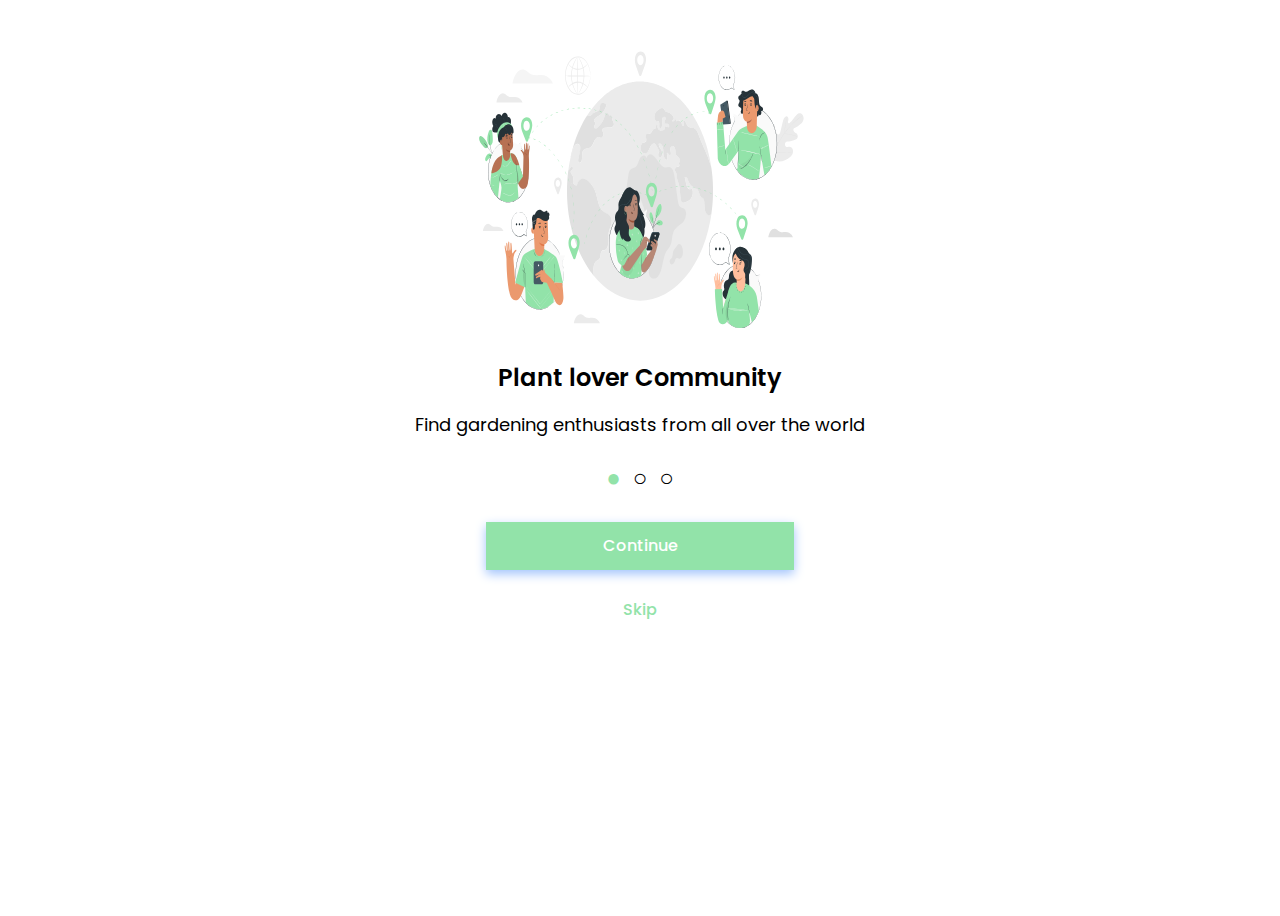
<file: index.html>
<!DOCTYPE html>
<html lang="pt-br">

<head>
  <link rel="preconnect" href="https://fonts.googleapis.com">
  <link rel="preconnect" href="https://fonts.gstatic.com" crossorigin>
  <meta charset="UTF-8">
  <meta http-equiv="X-UA-Compatible" content="IE=edge">
  <meta name="viewport" content="width=device-width, initial-scale=1.0">
  <link href="https://fonts.googleapis.com/css2?family=Poppins:wght@400;500;600&display=swap" rel="stylesheet">
  <link rel="stylesheet" href="assets/styles/reset.css">
  <link rel="stylesheet" href="assets/styles/style.css">
  <title>Exemplo Aplicação mobile</title>
</head>

<body>
  <div class="container">
    <div class="content">
      <img src="assets/images/image-worldwide.svg" alt="">
      <h2>Plant lover Community</h2>
      <p>Find gardening enthusiasts from all over the world</p>
    </div>
    <div class="divider">
      <span class="item special-item">&#9679</span>
      <span class="item">&#9675</span>
      <span class="item">&#9675</span>
    </div>
    <div class="navigation">
      <a href="example-sale.html" class="button">Continue</a>
      <a href="commerce.html">Skip</a>
    </div>
  </div>
</body>

</html>
</file>
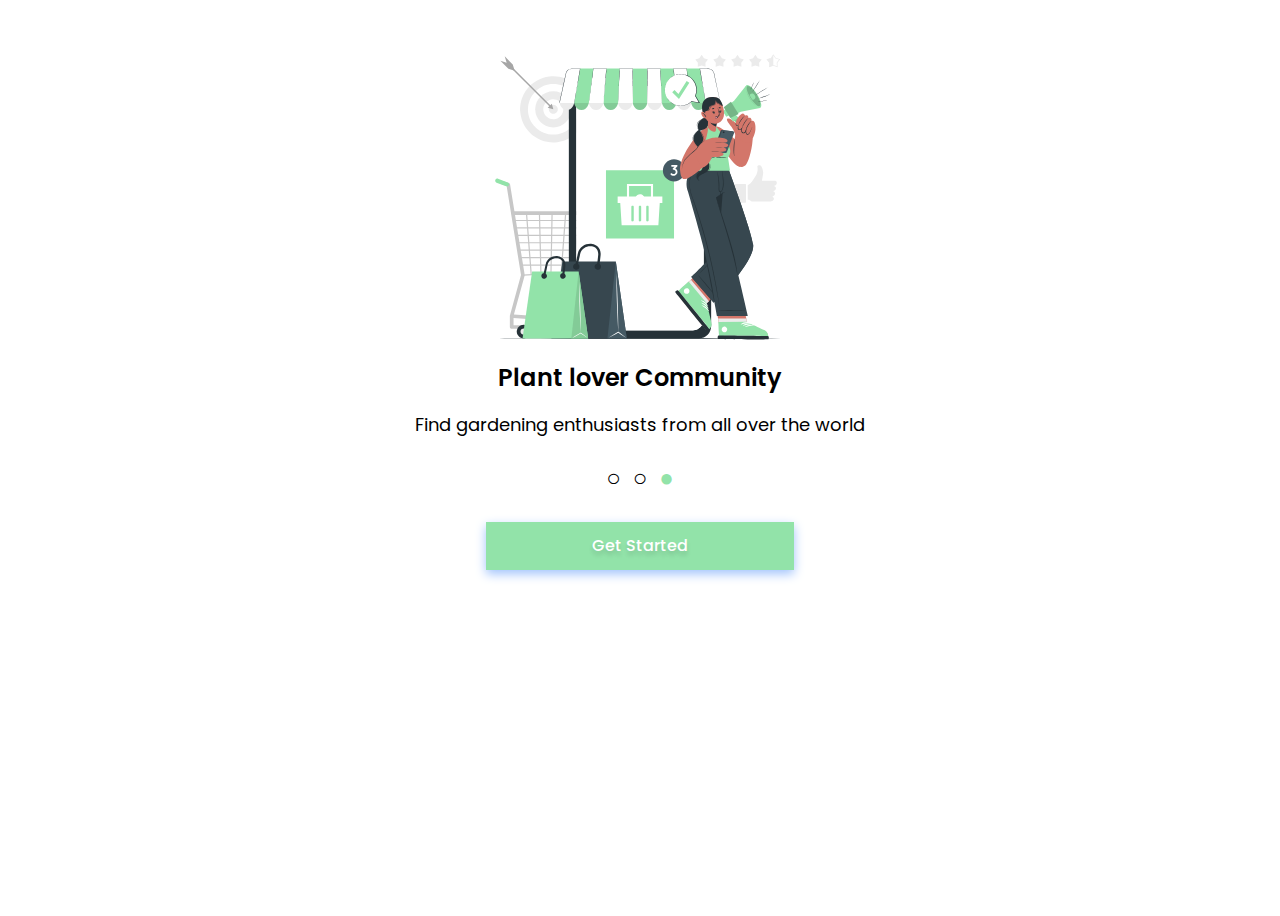
<file: commerce.html>
<!DOCTYPE html>
<html lang="pt-br">

<head>
  <link rel="preconnect" href="https://fonts.googleapis.com">
  <link rel="preconnect" href="https://fonts.gstatic.com" crossorigin>
  <meta charset="UTF-8">
  <meta http-equiv="X-UA-Compatible" content="IE=edge">
  <meta name="viewport" content="width=device-width, initial-scale=1.0">
  <link href="https://fonts.googleapis.com/css2?family=Poppins:wght@400;500;600&display=swap" rel="stylesheet">
  <link rel="stylesheet" href="assets/styles/reset.css">
  <link rel="stylesheet" href="assets/styles/style.css">
  <title>Exemplo Aplicação mobile</title>
</head>

<body>
  <div class="container">
    <div class="content">
      <img src="assets/images/image-commerce.svg" alt="">
      <h2>Plant lover Community</h2>
      <p>Find gardening enthusiasts from all over the world</p>
    </div>
    <div class="divider">
      <span class="item">&#9675</span>
      <span class="item">&#9675</span>
      <span class="item special-item">&#9679</span>
    </div>
    <div class="navigation">
      <a href="commerce.html" class="button special">Get Started</a>
    </div>
  </div>
</body>

</html>
</file>
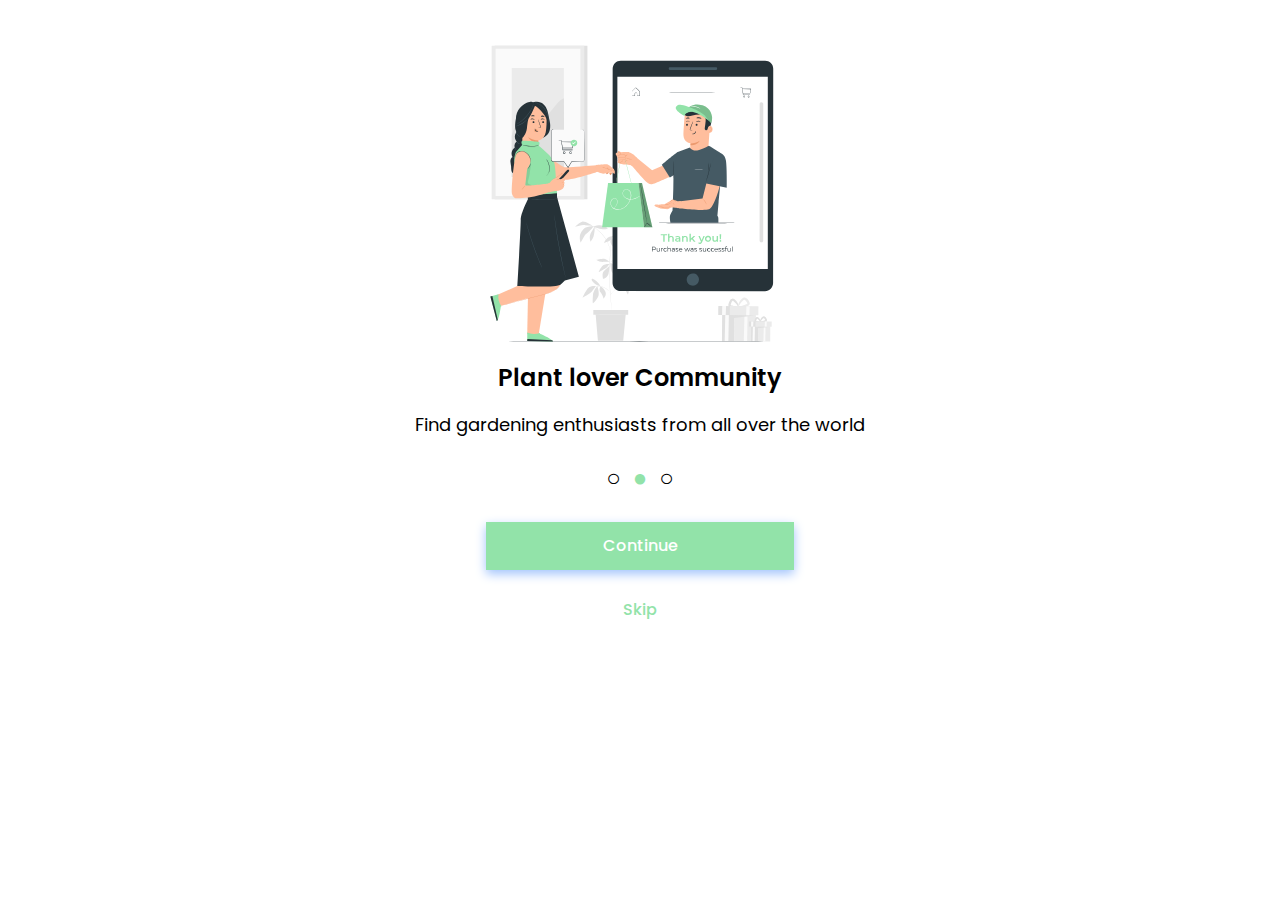
<file: example-sale.html>
<!DOCTYPE html>
<html lang="pt-br">

<head>
  <link rel="preconnect" href="https://fonts.googleapis.com">
  <link rel="preconnect" href="https://fonts.gstatic.com" crossorigin>
  <meta charset="UTF-8">
  <meta http-equiv="X-UA-Compatible" content="IE=edge">
  <meta name="viewport" content="width=device-width, initial-scale=1.0">
  <link href="https://fonts.googleapis.com/css2?family=Poppins:wght@400;500;600&display=swap" rel="stylesheet">
  <link rel="stylesheet" href="assets/styles/reset.css">
  <link rel="stylesheet" href="assets/styles/style.css">
  <title>Exemplo Aplicação mobile</title>
</head>

<body>
  <div class="container">
    <div class="content">
      <img src="assets/images/image-example-sale.svg" alt="">
      <h2>Plant lover Community</h2>
      <p>Find gardening enthusiasts from all over the world</p>
    </div>
    <div class="divider">
      <span class="item">&#9675</span>
      <span class="item special-item">&#9679</span>
      <span class="item">&#9675</span>
    </div>
    <div class="navigation">
      <a href="commerce.html" class="button">Continue</a>
      <a href="commerce.html">Skip</a>
    </div>
  </div>
</body>

</html>
</file>
<file: assets/styles/style.css>
body{box-sizing:border-box}body,button{font-family:"Poppins",sans-serif;font-size:1rem}.container{max-width:80%;height:100vh;margin:0 auto}@media only screen and (min-width: 480px){.container{max-width:70%}}@media only screen and (min-width: 768px){.container{max-width:65%}}@media only screen and (min-width: 1279px){.container{max-width:60%}}.navigation{display:flex;flex-direction:column}.navigation a{padding:1rem 0;text-decoration:none;text-align:center;font-weight:500;font:1.125rem;color:#92e3a9;transition:.3s ease background-color}.navigation a:hover{color:#8edba4}.navigation a.button{width:100%;background-color:#92e3a9;color:#fff;border:none;outline:none;box-shadow:0 4px 10px #a1c3fc;cursor:pointer;margin-bottom:2.625rem;transition:.3s ease background-color}.navigation a.button:hover{background:#8edba4}.navigation a.special{text-shadow:0 4px 4px rgba(0,0,0,.1450980392)}@media only screen and (min-width: 480px){.navigation a.button{margin:0 auto 2.625rem;width:80%}}@media only screen and (min-width: 768px){.navigation a.button{margin:0 auto 1.625rem;width:60%}}@media only screen and (min-width: 1279px){.navigation a.button{margin:0 auto 1rem;width:40%}}.content{margin:1rem 0;display:flex;flex-direction:column;align-items:center}.content h2{font-size:1.5rem;font-weight:600;margin-bottom:1.625rem;text-align:center}.content p{font-size:1.125rem;text-align:center}@media only screen and (max-width: 300px){.content img{width:80%}.content h2{font-size:1.25rem}.content p{font-size:1.125rem}}@media only screen and (min-width: 480px){.content img{width:350px}}@media only screen and (min-width: 768px){.content img{width:350px}}@media only screen and (min-width: 1279px){.content img{width:350px}}.divider{text-align:center;margin:4rem 0}.divider .item{padding:.25rem;font-size:1.5rem}.divider .special-item{color:#92e3a9}@media only screen and (max-width: 300px){.divider{margin:3rem 0}}@media only screen and (min-width: 480px){.divider{margin:3rem 0}}@media only screen and (min-width: 768px){.divider{margin:2rem 0}}@media only screen and (min-width: 1279px){.divider{margin:2rem 0}}/*# sourceMappingURL=style.css.map */
</file>
